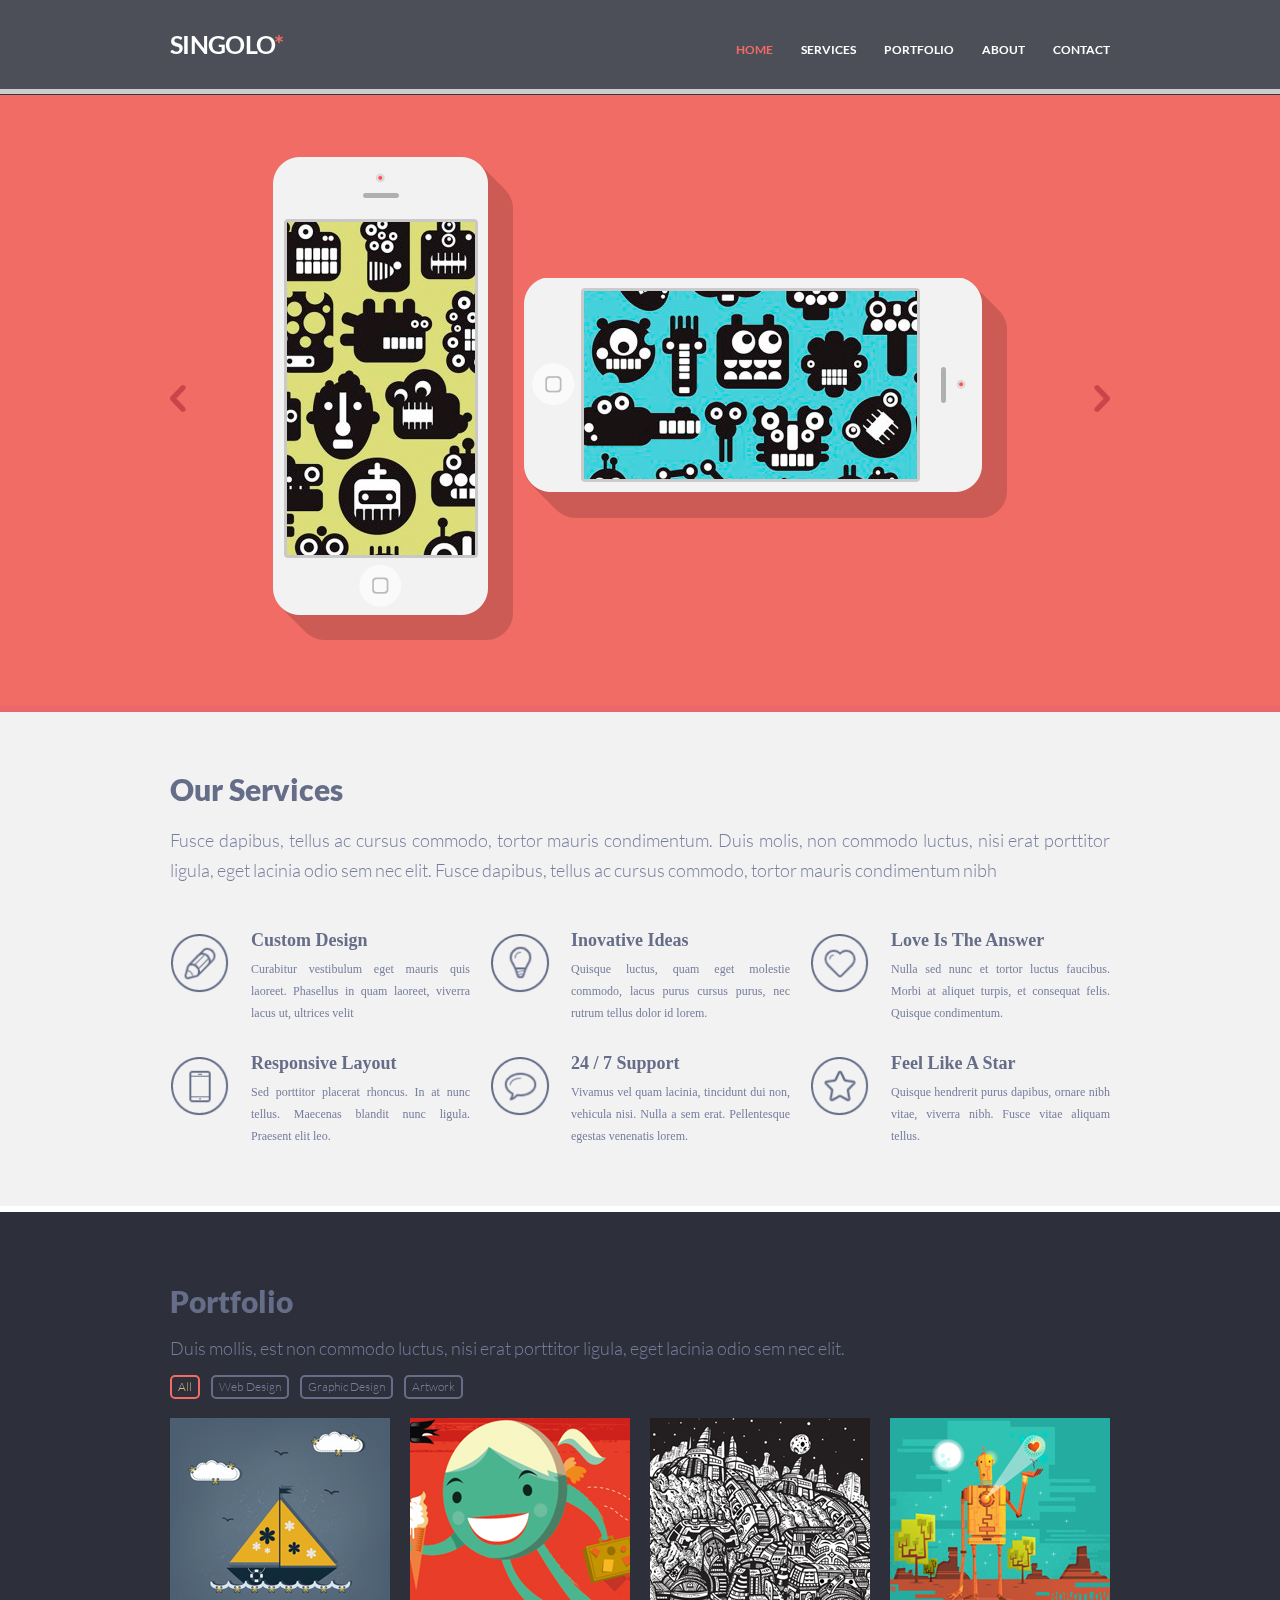
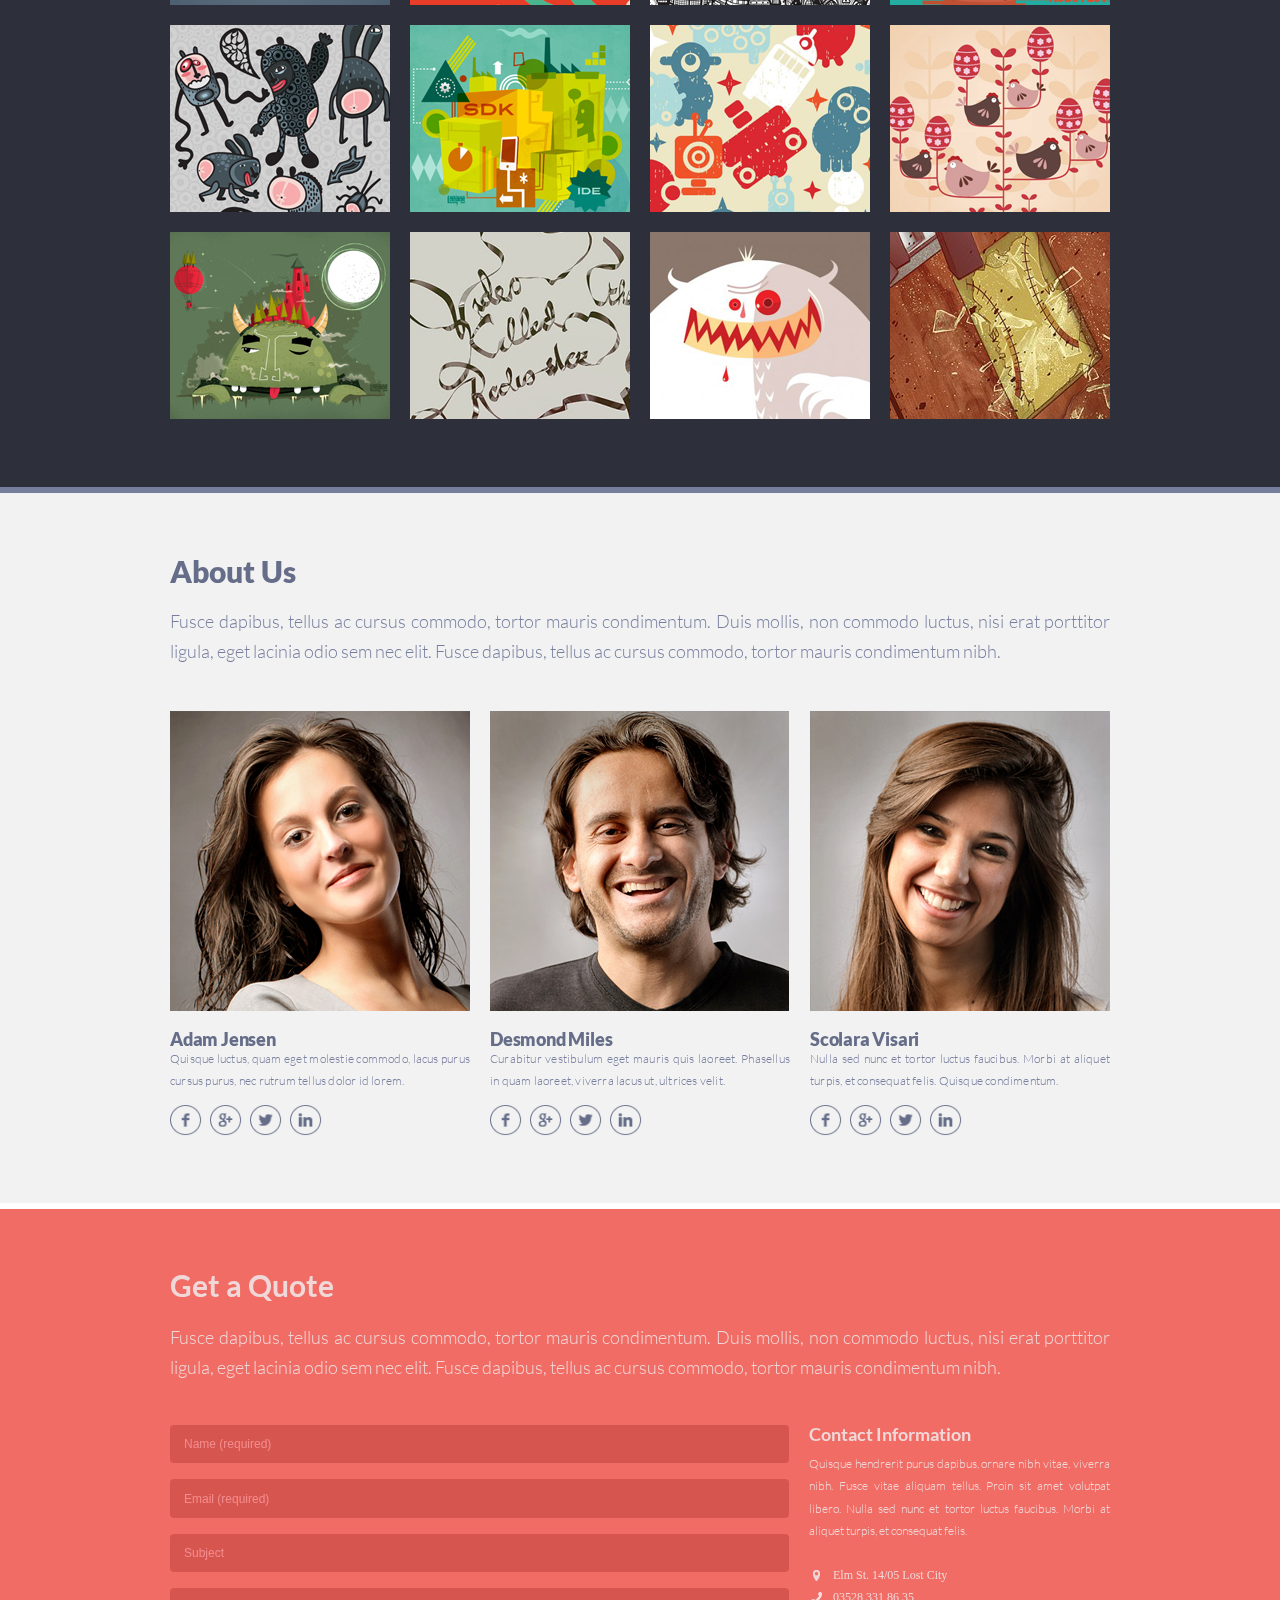
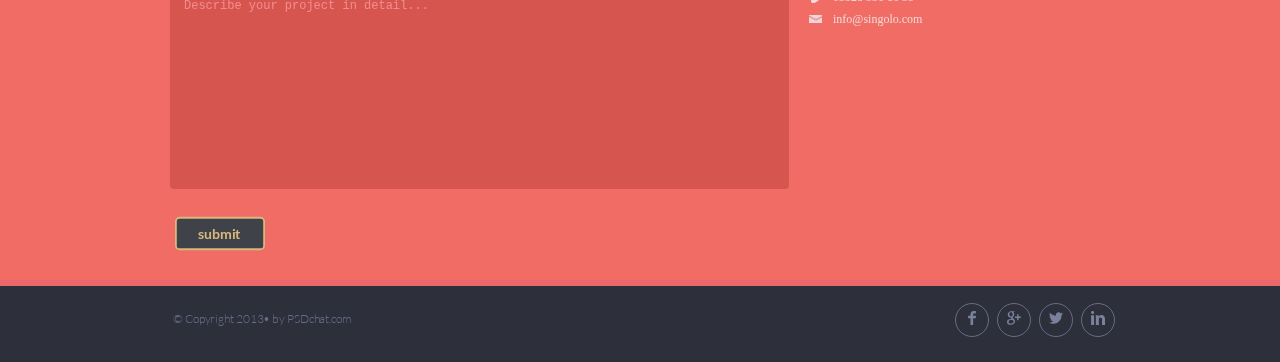
<file: index.html>
<!DOCTYPE html>
<html lang="en">

<head>
    <meta charset="UTF-8">
    <meta name="viewport" content="width=device-width, initial-scale=1.0">
    <link rel="stylesheet" href="./style.css">
    <link href="https://fonts.googleapis.com/css?family=Poppins&display=swap" rel="stylesheet">
    <link rel="shortcut icon" type="image/png" href="./assets/favicon-32x32.png" />
    <title>Singolo</title>
</head>

<body>
    <header id="header" class="header anchor">
 
        <div class="wrapper">
            <div class="blackblock"></div>
            <div class="header-burger">
                <img src="./assets/img-responsive/burger-menu.png" alt="Menu">
            </div>
            <a href="#" class="header-logo logo">Singolo</a>
            <nav class="page-header_navigation">
                <ul id="header-navigation" class="header-navigation">
                    <li class="navigation-item navigation-link-active"><a class="navigation-link" href="#home">Home</a>
                    </li>
                    <li class="navigation-item"><a class="navigation-link" href="#services">Services</a></li>
                    <li class="navigation-item"><a class="navigation-link" href="#portfolio">Portfolio</a></li>
                    <li class="navigation-item"><a class="navigation-link" href="#about">About</a></li>
                    <li class="navigation-item"><a class="navigation-link" href="#contact">Contact</a></li>
                </ul>
            </nav>
            <nav class="header-navigation-mobile">
                <div class="header-logo-mobile">
                    <h1><a href="#">Singolo<span class="header-logo-star">*</span></a></h1>
                </div>
                <ul class="header-navigation-mobile-menu">
                    <li clas="navigation-item navigation-link-active"><a class="navigation-link" href="#home">Home</a></li>
                    <li class="navigation-item"><a class="navigation-link" href="#services">Services</a></li>
                    <li class="navigation-item"><a class="navigation-link" href="#portfolio">Portfolio</a></li>
                    <li class="navigation-item"><a class="navigation-link" href="#about">About</a></li>
                    <li class="navigation-item"><a class="navigation-link" href="#contact">Contact</a></li>
                </ul>
            </nav>
        </div>
        <div class="progress-container">
            <div class="progress-bar" id="progressBar"></div>
          </div> 
    </header>
    <main class="main-section">
   
        <section id="home" class="slider slider-first">
            <div class="wrapper">
                <button type="button" class="slider-arrow arrow-left"></button>
                <div class="slide slide-active">
                    <div class="slider-phone-left phone iphone1">
                        <img class="iphone-display" src="./assets/img/iphone1-display.png" alt="IPhone1">
                    </div>
                    <div class="slider-phone-right phone iphone2">
                        <img class="iphone-display" src="./assets/img/iphone2-display.png" alt="IPhone2">
                    </div>
                </div>
                <div class="slide">
                    <img class="slider-iphone3 phone" src="./assets/img/second_slide.svg" alt="IPhone3">
                </div>
                <button type="button" class="slider-arrow arrow-right"></button>
            </div>
        </section>
        <section id="services" class="services">
            <a name="services" class="anchor"></a>
            <div class="wrapper">
                <h2>Our Services</h2>
                <p class="services-description">Fusce dapibus, tellus ac cursus commodo, tortor mauris condimentum. Duis
                    molis, non commodo luctus, nisi erat porttitor ligula, eget lacinia odio sem nec elit. Fusce
                    dapibus, tellus ac cursus commodo, tortor mauris condimentum nibh</p>
                <div class="services-cards">
                    <div class="services-item">
                        <img src="./assets/img/customdesign.png" alt="Service1" class="service-card-image" width="60"
                            height="60" />
                        <div class="services-item-content">
                            <span class="services-item-title">Custom Design</span>
                            <p class="services-item-description">Curabitur vestibulum eget mauris quis laoreet.
                                Phasellus in quam laoreet, viverra lacus ut, ultrices velit</p>
                        </div>
                    </div>
                    <div class="services-item">
                        <img src="./assets/img/innovativeideas.png" alt="Service2" class="service-card-image" width="60"
                            height="60" />
                        <div class="services-item-content">
                            <span class="services-item-title">Inovative Ideas</span>
                            <p class="services-item-description">Quisque luctus, quam eget molestie commodo, lacus purus
                                cursus purus, nec rutrum tellus dolor id lorem.</p>
                        </div>
                    </div>
                    <div class="services-item">
                        <img src="./assets/img/loveistheanswer.png" alt="Service3" class="service-card-image" width="60"
                            height="60" />
                        <div class="services-item-content">
                            <span class="services-item-title">Love Is The Answer</span>
                            <p class="services-item-description">Nulla sed nunc et tortor luctus faucibus. Morbi at
                                aliquet turpis, et consequat felis. Quisque condimentum.</p>
                        </div>
                    </div>
                    <div class="services-item">
                        <img src="./assets/img/responsivelayout.png" alt="Service4" class="service-card-image"
                            width="60" height="60" />
                        <div class="services-item-content">
                            <span class="services-item-title">Responsive Layout</span>
                            <p class="services-item-description">Sed porttitor placerat rhoncus. In at nunc tellus.
                                Maecenas blandit nunc ligula. Praesent elit leo.</p>
                        </div>
                    </div>
                    <div class="services-item">
                        <img src="./assets/img/247support.png" alt="Service5" class="service-card-image" width="60"
                            height="60" />
                        <div class="services-item-content">
                            <span class="services-item-title">24 / 7 Support</span>
                            <p class="services-item-description">Vivamus vel quam lacinia, tincidunt dui non, vehicula
                                nisi. Nulla a sem erat. Pellentesque egestas venenatis lorem.</p>
                        </div>
                    </div>
                    <div class="services-item">
                        <img src="./assets/img/feellikeastar.png" alt="Service6" class="service-card-image" width="60"
                            height="60" />
                        <div class="services-item-content">
                            <span class="services-item-title">Feel Like A Star</span>
                            <p class="services-item-description">Quisque hendrerit purus dapibus, ornare nibh vitae,
                                viverra nibh. Fusce vitae aliquam tellus.</p>
                        </div>
                    </div>
                </div>
            </div>
        </section>
        <section id="portfolio" class="portfolio anchor">
            <a name="portfolio" class="anchor"></a>
            <div class="wrapper">
                <h2 class="portfolio-title">Portfolio</h2>
                <p class="portfolio-description">Duis mollis, est non commodo luctus, nisi erat porttitor ligula, eget
                    lacinia odio sem nec elit.</p>
                <div id="portfolio-buttons" class="buttons">
                    <button class="portfolio-buttons portfolio-buttons-active">All</button>
                    <button class="portfolio-buttons">Web Design</button>
                    <button class="portfolio-buttons">Graphic Design</button>
                    <button class="portfolio-buttons">Artwork</button>
                </div>
                <div class="portfolio-work-wrapper">
                    <ul class="portfolio-work">
                        <li class="work-card">
                            <img src="./assets/img/work/work_01.jpg" alt="portfolio image1" class="work-image">
                        </li>
                        <li class="work-card">
                            <img src="./assets/img/work/work_02.jpg" alt="portfolio image2" class="work-image">
                        </li>
                        <li class="work-card">
                            <img src="./assets/img/work/work_03.jpg" alt="portfolio image3" class="work-image">
                        </li>
                        <li class="work-card">
                            <img src="./assets/img/work/work_04.jpg" alt="portfolio image4" class="work-image">
                        </li>
                        <li class="work-card">
                            <img src="./assets/img/work/work_05.jpg" alt="portfolio image5" class="work-image">
                        </li>
                        <li class="work-card">
                            <img src="./assets/img/work/work_06.jpg" alt="portfolio image6" class="work-image">
                        </li>
                        <li class="work-card">
                            <img src="./assets/img/work/work_07.jpg" alt="portfolio image7" class="work-image">
                        </li>
                        <li class="work-card">
                            <img src="./assets/img/work/work_08.jpg" alt="portfolio image8" class="work-image">
                        </li>
                        <li class="work-card">
                            <img src="./assets/img/work/work_09.jpg" alt="portfolio image9" class="work-image">
                        </li>
                        <li class="work-card">
                            <img src="./assets/img/work/work_010.jpg" alt="portfolio image10" class="work-image">
                        </li>
                        <li class="work-card">
                            <img src="./assets/img/work/work_011.jpg" alt="portfolio image11" class="work-image">
                        </li>
                        <li class="work-card">
                            <img src="./assets/img/work/work_012.jpg" alt="portfolio image12" class="work-image">
                        </li>
                    </ul>
                </div>
            </div>
        </section>
        <section id="about" class="about">
            <a name="about" class="anchor"></a>
            <div class="wrapper">
                <h2 class="about-title">About Us</h2>
                <p class="about-description">Fusce dapibus, tellus ac cursus commodo, tortor mauris condimentum. Duis
                    mollis, non commodo luctus, nisi erat porttitor ligula, eget lacinia odio sem nec elit. Fusce
                    dapibus, tellus ac cursus commodo, tortor mauris condimentum nibh.</p>
                <div class="agents">
                    <div class="about-agents-container">
                        <ul class="agent-list">
                            <li class="agent-info">
                                <img src="./assets/img/agent1.png" alt="person" class="agent-photo">
                                <h3 class="agent-name">Adam Jensen</h3>
                                <p class="agent-description">Quisque luctus, quam eget molestie commodo, lacus purus
                                    cursus purus, nec rutrum tellus dolor id lorem.</p>
                                <div class="social-agents">
                                    <a href="#" class="social-item">
                                        <img src="./assets/img/facebook.png" alt="facebook" class="social-image">
                                    </a>
                                    <a href="#" class="social-item">
                                        <img src="./assets/img/google+.png" alt="goole+" class="social-image">
                                    </a>
                                    <a href="#" class="social-item">
                                        <img src="./assets/img/twitter.png" alt="twitter" class="social-image">
                                    </a>
                                    <a href="#" class="social-item">
                                        <img src="./assets/img/linkedin.png" alt="linkedin" class="social-image">
                                    </a>
                                </div>
                            </li>
                            <li class="agent-info">
                                <img src="./assets/img/agent2.png" alt="person" class="agent-photo">
                                <h3 class="agent-name">Desmond Miles</h3>
                                <p class="agent-description">Curabitur vestibulum eget mauris quis laoreet. Phasellus in
                                    quam laoreet, viverra lacus ut, ultrices velit.</p>
                                <div class="social-agents">
                                    <a href="#" class="social-item">
                                        <img src="./assets/img/facebook.png" alt="facebook" class="social-image">
                                    </a>
                                    <a href="#" class="social-item">
                                        <img src="./assets/img/google+.png" alt="goole+" class="social-image">
                                    </a>
                                    <a href="#" class="social-item">
                                        <img src="./assets/img/twitter.png" alt="twitter" class="social-image">
                                    </a>
                                    <a href="#" class="social-item">
                                        <img src="./assets/img/linkedin.png" alt="linkedin" class="social-image">
                                    </a>
                                </div>
                            </li>
                            <li class="agent-info">
                                <img src="./assets/img/agent3.png" alt="person" class="agent-photo">
                                <h3 class="agent-name">Scolara Visari</h3>
                                <p class="agent-description">Nulla sed nunc et tortor luctus faucibus. Morbi at aliquet
                                    turpis, et consequat felis. Quisque condimentum.</p>
                                <div class="social-agents">
                                    <a href="#" class="social-item">
                                        <img src="./assets/img/facebook.png" alt="facebook" class="social-image">
                                    </a>
                                    <a href="#" class="social-item">
                                        <img src="./assets/img/google+.png" alt="goole+" class="social-image">
                                    </a>
                                    <a href="#" class="social-item">
                                        <img src="./assets/img/twitter.png" alt="twitter" class="social-image">
                                    </a>
                                    <a href="#" class="social-item">
                                        <img src="./assets/img/linkedin.png" alt="linkedin" class="social-image">
                                    </a>
                                </div>
                            </li>
                        </ul>
                    </div>
                </div>
            </div>
        </section>
        <section id="contact" class="quote">
            <a name="contact" class="anchor"></a>
            <div class="wrapper">
                <a name="contact">
                    <h2 class="quote-title">Get a Quote</h2>
                </a>
                <p class="quote-description">Fusce dapibus, tellus ac cursus commodo, tortor mauris condimentum. Duis
                    mollis, non commodo luctus, nisi erat porttitor ligula, eget lacinia odio sem nec elit. Fusce
                    dapibus, tellus ac cursus commodo, tortor mauris condimentum nibh.</p>
                <div class="quote-content">
                    <form action="#" method="POST" class="quote-form" id="form">
                        <input class="input text-field name-field" id="name" type="text" name="name"
                            placeholder="Name (required)" required pattern="[a-zA-Z_]{3,12}" minlength="3"
                            maxlength="12">
                        <input id="email" class="input text-field email-field" type="email" name="email"
                            placeholder="Email (required)" required pattern="([\w]+@{1}[a-z]{2,}[\.]{1}[a-z]{2,}){1}">
                        <input id="subject-input" class="input text-field subject-field" type="text" name="subject"
                            placeholder="Subject">
                        <textarea id="textarea" name="details" cols="30" rows="10" class="input textarea-block"
                            placeholder="Describe your project in detail..."></textarea>
                        <input class="submit-button" type="submit" name="submit" value="submit" id="submit-button">
                    </form>
                    <div id="modal-window" class="modal-window">
                        <div class="modal-content">
                            <span class="close">OK</span>
                            <div id="result"></div>
                        </div>
                    </div>
                    <div class="contact-information">
                        <h3 class="contact-title">Contact Information</h3>
                        <p class="contact-description">Quisque hendrerit purus dapibus, ornare nibh vitae, viverra nibh.
                            Fusce vitae aliquam tellus. Proin sit amet volutpat libero. Nulla sed nunc et tortor luctus
                            faucibus. Morbi at aliquet turpis, et consequat felis.</p>
                        <span class="contact-element location">Elm St. 14/05 Lost City</span>
                        <a class="contact-element tel" href="tel:03528 331 86 35">03528 331 86 35</a>
                        <a class="contact-element email" href="mailto:info@singolo.com">info@singolo.com</a>
                    </div>
                </div>
            </div>
        </section>

    </main>
    <footer>
        <div class="footer">
            <div class="wrapper">
                <div class="copyright">&copy; Copyright 2013&bull; by PSDchat.com
                </div>
                <ul class="social-footer">
                    <li class="social-items"><a href="#"><img src="./assets/img/facebook.svg" alt="facebook" width="14"
                                height="14"></a></li>
                    <li class="social-items"><a href="#"><img src="./assets/img/google-plus.svg" alt="google+"
                                width="14" height="14"></a></li>
                    <li class="social-items"><a href="#"><img src="./assets/img/twitter.svg" alt="twitter" width="14"
                                height="14"></a></li>
                    <li class="social-items"><a href="#"><img src="./assets/img/linkedin.svg" alt="linkedin" width="14"
                                height="14"></a></li>
                </ul>
            </div>
        </div>
    </footer>
    <button id="goTop">Go top</button>
    <script src="./script.js"></script>
</body>

</html>
</file>
<file: style.css>
@font-face {
    font-family: "Lato Light";
    src: url("./assets/fonts/Lato-Light.ttf");
}

@font-face {
    font-family: "Lato Regular";
    src: url("./assets/fonts/Lato-Regular.ttf");
}

@font-face {
    font-family: "Lato Bold";
    src: url("./assets/fonts/Lato-Bold.ttf");
}

@font-face {
    font-family: "Lato Black";
    src: url("./assets/fonts/Lato-Black.ttf");
}

html {
    height: 100%;
}

ul {
    list-style-type: none;
}

* {
    margin: 0;
    padding: 0;
}

@media (prefers-color-scheme: dark) {
    body {
        background: #1e1e1e;
        color: white;
    }
}

.progress-container {
    width: 100%;
    height: 5px;
    background: #ccc;
}

/* The progress bar (scroll indicator) */
.progress-bar {
    height: 5px;
    background: #f06c64;
    width: 0%;
}

body {
    min-width: 1020px;
    position: relative;
}

.rotated {
    transform: rotate(90deg);
    position: fixed;
}

.hidden {
    display: none;
}

.visible {
    display: block;
}

.blackblock {
    width: 100vw;
    height: 100vh;
    background: black;
    opacity: 50%;
    display: none;
    z-index: 5;
    position: fixed;
}

.header-burger {
    position: fixed;
    left: 20px;
    display: none;
    z-index: 15;
}

.header-navigation-mobile {
    display: none;
    position: fixed;
    padding-top: 232px;
    left: 0;
    top: 0;
    bottom: 0;
    z-index: 10;
    transform: all .5s cubic-bezier(0.175, 0.885, 0.32, 1.275);
    width: 74%;
    height: 100vh;
    background: #2D303A;
    margin-right: 0;
    box-shadow: 0 0 10px rgba(0, 0, 0, 0.5);
}

.header-navigation-mobile-menu li a {
    text-decoration: none;
    color: white;
}

.header-navigation-mobile-menu li a:hover {
    color: #f06c64;
}

.header-navigation-mobile-menu li {
    display: inline-block;
    color: white;
    font-size: 1.2rem;
    font-weight: 700;
    line-height: 30px;
    margin-left: 10px;
    font-family: "Lato Bold";
}

.header-logo-mobile a {
    text-decoration: none;
    color: white;
    font-family: "Lato Bold";
    font-size: 25px;
    line-height: 25px;
    font-weight: bold;
}

.header-logo-star {
    color: red;
}

.header-burger img {
    transition: .3s all;
    margin-top: 0.5em;
}

.header-logo-mobile h1 {
    font-size: 2.5rem;
    font-weight: 400;
    letter-spacing: -0.4px;
    font-family: "Lato Bold";
}

.header-navigation-mobile-menu li:before {
    display: none;
}

.wrapper {
    width: 940px;
    padding: 0 40px;
    margin: 0 auto;
    height: 100%;
}

.header {
    background-color: rgba(45, 48, 58, 0.85);
    backdrop-filter: grayscale(1) contrast(3) blur(3px);
    height: 5.9375rem;
    box-sizing: border-box;
    border-bottom: 0.375rem solid #323746;
    position: sticky;
    top: 0;
    z-index: 100;
    width: 100%;
}

.header .wrapper {
    display: flex;
    align-items: center;
    justify-content: space-between;
}

.logo {
    font-size: 25px;
    line-height: 25px;
    font-weight: bold;
    color: #ffffff;
    text-transform: uppercase;
    text-decoration: none;
    letter-spacing: -0.7px;
    font-family: "Lato Bold";
}

.logo::after {
    content: "*";
    color: #f06c64;
}

.header-burger {
    display: none;
}

.header-navigation {
    padding: 0;
    display: flex;
    list-style: none;
    font-size: 12px;
    line-height: 12px;
    font-weight: bold;
    padding-top: 0.6875rem;
    font-family: "Lato Bold";
}

.navigation-item {
    position: relative;
    height: 1.875rem;
    margin-left: 1.75rem;
    margin-top: 1.125rem;
}

.header-navigation .navigation-item.navigation-link-active a {
    color: #f06c64;
}

.navigation-item a {

    color: white;
    text-decoration: none;
    text-transform: uppercase;
    display: block;
    height: 100%;
    font-family: "Lato Bold";
}

.navigation-item:hover a {
    color: #f06c64;
}

.header-navigation .navigation-item:not(:last-child)::after {
    content: ".";
    display: block;
    position: absolute;
    right: -1.125rem;
    top: -0.125rem;
    color: #494e62;
}

.phone {
    background-repeat: no-repeat;
    position: relative;
    flex-shrink: 0;
}

.iphone1 {
    background-image: url("./assets/img/iphone1.png");
    width: 15rem;
    height: 30.1875rem;
}

.iphone2 {
    background-image: url("./assets/img/iphone2.png");
    width: 30.1875rem;
    height: 15rem;
}

.phone .iphone-display {
    position: absolute;
}

.iphone1 .iphone-display {
    left: 0.875rem;
    top: 4.0625rem;
}

.iphone2 .iphone-display {
    left: 3.75rem;
    top: 0.8125rem;
}

.slider {
    background-color: #f06c64;
    box-sizing: border-box;
    border-bottom: 6px solid #ea676b;
    position: relative;
}

.slider-phone-left {
    position: relative;
    left: -0.375rem;
}

.slider-phone-right {
    position: relative;
    left: 0.3125rem;
}

.slider .wrapper {
    display: flex;
    align-items: center;
    justify-content: space-between;
    padding-top: 3.3125rem;
    padding-bottom: 3.625rem;
}

.slider-arrow {
    width: 1rem;
    height: 1.6875rem;
    background: url("./assets/img/arrowleft.svg") no-repeat;
    border: none;
    cursor: pointer;
    outline: none;
}

.slider-arrow:hover {
    opacity: 0.8;
}

.arrow-right {
    transform: rotate(180deg);
}

.hideh1 {
    position: absolute;
}

.services {
    background-color: #f2f2f2;
    color: #666d89;
    padding-bottom: 3.9375rem;
    box-sizing: border-box;
    border-bottom: 6px solid #ffffff;
    text-align: justify;
    padding-bottom: 3rem;
}

#portfolio,
#services,
#about,
#contact {
    scroll-margin-top: 2.5rem;
}

#home {
    scroll-margin-top: 95px;
}

.services {
    background-color: #f2f2f2;
    border-bottom: 6px solid #fff;
    padding-top: 62px;
    padding-bottom: 16px;
    position: relative;
}

.services h2 {
    font-size: 1.875em;
    line-height: 30px;
    font-weight: 900;
    font-family: "Lato Black";
}

.services .services-description {
    font-size: 18px;
    line-height: 30px;
    font-weight: 300;
    padding-top: 1.3125rem;
    color: #767e9e;
    font-family: "Lato light";
}

.services-cards {
    display: flex;
    justify-content: space-between;
    flex-wrap: wrap;
    padding-top: 42px;
    padding-bottom: 17px;
}

.services-item {
    width: 300px;
    display: flex;
    justify-content: space-between;
    padding-bottom: 26px;
    max-height: 97px;
}

.services-item-description {
    text-align: justify;
    font-size: 12px;
    line-height: 22px;
    color: #767e9e;
    padding-top: 5px;
    overflow: hidden;
    text-overflow: ellipsis;
    max-height: 71px;
    max-width: 219px;
    word-break: break-word;
}

.services-item-content {
    position: relative;
    display: inline-block;
}

.services-item-title {
    font-size: 18px;
    line-height: 26px;
    text-align: left;
    color: #666d89;
    font-weight: 900;
}


.service-card-image {
    padding-right: 21px;
    padding-top: 6px;
}

.portfolio {
    background-color: #2d303a;
    padding-top: 71px;
    padding-bottom: 48px;
    border-bottom: 6px solid #767e9e;
    position: relative;
}

.portfolio-title {
    font-size: 30px;
    padding-bottom: 1.3125rem;
    font-weight: 900;
    color: #666d89;
    font-family: "Lato Black";
}

.portfolio-description {
    font-size: 18px;
    font-weight: 300;
    color: #767e9e;
    line-height: 16px;
    margin-bottom: 19px;
    font-family: "Lato light";
}

.buttons {
    display: flex;
}

.portfolio-buttons {
    color: #767e9e;
    border: 2px solid #666d89;
    border-radius: 5px;
    background-color: transparent;
    margin-right: 0.6875rem;
    line-height: 18px;
    outline: none;
    font-size: 12px;
    font-family: "Lato light";
    font-weight: 400;
    padding: 1px 6px;
}

.portfolio-buttons:hover {
    border-color: #767e9e;
    color: #ffffff;
}

.portfolio-buttons-active {
    color: #d6b87c;
    border: 2px solid #f06c64;
}

.portfolio-buttons-active {
    color: #d6b87c;
    border: 2px solid #f06c64;
}

.portfolio-work-wrapper {
    margin-top: 19px;
    max-height: 621px;
    overflow: hidden;
}

.portfolio-work {
    display: flex;
    justify-content: space-between;
    flex-wrap: wrap;
    transition: all 1s ease-out;
}

.work-card {
    width: 220px;
    height: 187px;
    margin-bottom: 20px;
}

.work-image {
    display: block;
    box-sizing: border-box;
    width: 220px;
    height: 187px;
    transition: all 0.2s ease-out;
}

.work-image:hover {
    transform: translateY(5px);
    filter: sepia(0.5);
}

.about {
    background-color: #f2f2f2;
    border-bottom: 6px solid #fff;
    padding-top: 69px;
    padding-bottom: 67px;
    position: relative;
}


.about-title {
    font-size: 30px;
    font-weight: 900;
    color: #666d89;
    line-height: 18px;
    margin-bottom: 26px;
    font-family: "Lato Black";
}

.about-description {
    font-size: 18px;
    font-weight: 300;
    color: #767e9e;
    line-height: 30px;
    margin-bottom: 45px;
    text-align: justify;
    font-family: "Lato light";
}

.agent-list {
    display: flex;
    justify-content: space-between;
    flex-wrap: wrap;
}

.agent-info {
    width: 300px;
}

.agent-info:first-child .social-block {
    margin-left: 1px;
}

.agent-photo {
    width: 300px;
    height: 300px;
    overflow: hidden;
}

.agent-photo:hover {
    filter: sepia(0.5);
  }

.agent-name {
    font-size: 18px;
    line-height: 18px;
    color: #666d89;
    font-weight: 900;
    padding-top: 15px;
    letter-spacing: -0.2px;
    text-overflow: ellipsis;
    overflow: hidden;
    max-height: 18px;
    font-family: "Lato Black";
}

.agent-description {
    font-size: 12px;
    line-height: 22px;
    color: #767e9e;
    padding-bottom: 0.75rem;
    font-family: "Lato light";
    text-align: justify;
    letter-spacing: 0.2px;
    word-wrap: break-word;
}

.social-agents {
    width: 152px;
    height: 32px;
    display: flex;
    justify-content: space-between;
    flex-wrap: wrap;
    background-color: transparent;
}

.social-agents a {
    height: 32px;
    border-radius: 50%;
    transition: 0.5s ease-out;
}

.social-agents a:hover {
    background-color: #fff;
    transition: 0.5s ease-out;
}

.social-image {
    height: 32px;
    width: 32px;
    opacity: 1;
}

.social-image:hover {
    opacity: 0.8;
    filter: sepia(0.5);
}

.quote {
    background-color: #f06c64;
    padding-top: 57.5px;
    padding-bottom: 14px;
    border-bottom: 6px solid #ea676b;
    position: relative;
}

.quote-title {
    font-size: 30px;
    color: #f0d8d9;
    margin-bottom: 19px;
    font-weight: 900;
    font-family: "Lato Bold";
}

.quote-description {
    font-size: 18px;
    color: #f0d8d9;
    font-weight: 300;
    line-height: 30px;
    text-align: justify;
    font-family: "Lato light";
}

.quote-content {
    margin-top: 43px;
    display: flex;
    justify-content: space-between;
    flex-wrap: wrap;
}

.quote-form {
    width: 605px;
    display: flex;
    justify-content: center;
    flex-direction: column;
    font-family: Lato, sans-serif;
}

.input {
    padding-left: 14px;
    width: 100%;
    height: 38px;
    background-color: #d6564f;
    outline: none;
    font-size: 12px;
    line-height: 22px;
    font-weight: 400;
    border-radius: 4px;
    border: none;
    margin-bottom: 16px;
    transition: .5s ease-out;
}

.text-field {
    padding-top: 0.5px;
}

.name-field:valid:focus,
.email-field:valid:focus {
    background-color: #fff;
    border-color: 1px solid #000;
}

.name-field:invalid:focus,
.email-field:invalid:focus {
    background-color: #000;
    color: #fff;
}

.input:hover {
    background-color: #b73d36;
    transition: .5s ease-out;
}

.input::placeholder {
    color: #f48c8f;
}

.input.textarea-block {
    height: 194px;
    resize: none;
    padding-top: 7px;
}

input[type="submit"] {
    color: #f0d8d9;
    width: 100px;
    font-size: 16px;
    margin-top: 10px;
    padding-left: 0;
    font-family: "Lato Bold";
    outline: none;
    border: 2px solid #d6b87c;
    border-radius: 5px;
    transform: scale(0.9);
    transition: 0.2s;
    background-color: #3f4249;
    color: #d6b87c;
    height: 37px;
    margin-bottom: 14px;
    padding-right: 2px;
    outline: none;
}

input[type="submit"]:hover {
    cursor: pointer;
    transform: scale(1);
    transition: 0.2s;
}

.contact-information {
    display: flex;
    flex-direction: column;
    width: 301px;
    position: relative;
}

.contact-title {
    font-size: 18px;
    line-height: 18px;
    color: #f0d8d9;
    font-weight: 900;
    margin-bottom: 10px;
    font-family: "Lato Bold";
}

.contact-description {
    font-size: 12px;
    line-height: 22.5px;
    font-weight: 400;
    color: #f0d8d9;
    margin-bottom: 25px;
    text-align: justify;
    font-family: "Lato light";
}

.contact-element {
    margin-bottom: 7px;
    color: #f0d8d9;
    font-size: 12px;
    font-weight: 400;
    padding-left: 24px;
    text-decoration: none;
}

.contact-element::before {
    content: "";
    position: absolute;
    display: block;
    width: 13px;
    height: 13px;
    background-repeat: no-repeat;
    left: 0;
}

.contact-element.location::before {
    background-image: url('./assets/img/contact-location.png');
    background-size: 7px;
    background-position: 4px 2.3px;
}

.contact-element.tel::before {
    background-image: url('./assets/img/contact-phone.png');
    background-size: 11px;
    background-position: 2px 2px;
}

.contact-element.email {
    margin: 0;
}

.contact-element.email::before {
    background-image: url('./assets/img/contact-mail.png');
    background-size: 14px;
    background-position: 0px 5px;
    margin-top: -2px;
}

footer {
    height: 4.75rem;
    background-color: #2d303a;
}

.footer {
    height: 76px;
    margin: 0 auto;
    display: flex;
    flex-direction: row;
    justify-content: space-between;
    align-items: center;
}

.footer .wrapper {
    display: flex;
    justify-content: space-between;
    align-items: center;
}

.social-footer {
    display: flex;
    flex-direction: row;
    justify-content: space-between;
    list-style-type: none;
}

.social-items {
    width: 2rem;
    height: 2rem;
    display: flex;
    justify-content: center;
    align-items: center;
    border: 1px solid #666d89;
    border-radius: 50%;
    transition: opacity 350ms ease-in-out;
    margin-right: -4.5px;
    margin-bottom: 0.5rem;
}

.social-items:not(:last-child) {
    margin-right: 0.5rem;
}

.social-items:hover {
    cursor: pointer;
    opacity: 0.5;
    border: 1px solid yellowgreen;
}

.copyright {
    color: #666d89;
    font-size: 12px;
    margin-left: 0.1875rem;
    margin-bottom: 0.7rem;
    font-family: "lato light";
    letter-spacing: -0.1px;
}

.bordered {
    border: 5px solid #F06C64;
    border-radius: 3%;
}

.display-switch .iphone-display {
    opacity: 0;
}

.slide {
    opacity: 0;
    display: none;
    height: 500px;
}

.slide-active {
    display: flex;
    position: relative;
    align-items: center;
    opacity: 1;
}

.slider-second {
    background-color: #648BF0;
    border-bottom: 6px solid rgb(46, 71, 136);
}

/* Modal Window */

.modal-window {
    display: none;
    position: fixed;
    z-index: 1;
    padding-top: 100px;
    left: 0;
    top: 0;
    width: 100%;
    height: 100%;
    overflow: auto;
    background-color: rgba(0, 0, 0, 0.4);
    font-family: 'Poppins', sans-serif;
    animation: fadeIn 1s 1;
}

.modal-content {
    background-color: #d6b87c;
    margin: auto;
    padding: 20px;
    border: 5px solid #3f4249;
    width: 40%;
    border-radius: 15px;
    color: #141D2F;
}

.close {
    color: #141D2F;
    float: right;
    font-size: 20px;
    font-weight: bold;
    font-family: 'Poppins', sans-serif;
}

.close:hover {
    color: rgba(0, 0, 0, 0.4);
    text-decoration: none;
    cursor: pointer;
}

/*keyframe for modal animation*/
@keyframes fadeIn {
    0% {
        opacity: 0
    }

    10% {
        opacity: 0.1
    }

    20% {
        opacity: 0.2
    }

    30% {
        opacity: 0.3
    }

    40% {
        opacity: 0.4
    }

    50% {
        opacity: 0.5
    }

    60% {
        opacity: 0.6
    }

    70% {
        opacity: 0.7
    }

    80% {
        opacity: 0.8
    }

    90% {
        opacity: 0.9
    }

    100% {
        opacity: 1
    }
}

#goTop {
    position: fixed;
    z-index: 999;
    right: 0;
    top: 50%;
    transform: translateY(-50%);
    padding: 20px;
    color: #fff;
    background: rgba(00, 00, 00, 0.3);
    border: none;
    opacity: 0;
    transition: opacity 0.4s linear;
    font-family: 'Poppins', sans-serif;
    outline: none;
    border: 2px solid #d6b87c;
}

#goTop.is-visible {
    opacity: 1;
}

@media screen and (max-width: 768px) {

    body {
        min-width: 768px;
    }

    .header {
        position: fixed;
    }

    .wrapper {
        width: 688px;
        padding: 0 40px;
    }

    .page-header_navigation {
        padding-top: 6px;
    }

    .page-header_navigation .navigation-item {
        margin-left: 30.5px;
        letter-spacing: -0.09px;
    }

    .slider {
        padding-top: 94px;
        padding-bottom: 0;
        border-bottom: 4.55px solid #EA676B;
    }

    .slider .wrapper {
        height: 450.46px;
        width: 711.72px;
        padding: 0 20px;
    }

    .slide .slide-active {
        width: 599.34px;
        height: 388.07px;
        left: -9px;
        top: 10px;
    }

    .slider-phone-left {
        height: 388.07px;
        width: 180.71px;
        background: url('./assets/img-responsive/vertical-phone-pad.png');
    }

    .iphone1 .iphone-display {
        width: 141px;
        height: 251px;
        top: 50px;
        left: 12px;
    }

    .slider-phone-right {
        height: 200.63px;
        width: 363.67px;
        background: url('./assets/img-responsive/horizontal-phone-pad.png') no-repeat;
    }

    .iphone2 .iphone-display {
        width: 251px;
        height: 142px;
        left: 45px;
        top: 11px;
    }

    .phone.slider-iphone3 {
        height: 400.63px;
        width: 463.67px;
    }

    .slider-arrow {
        width: 16px;
        top: 4px;
    }

    .arrow-left {
        left: -20px;
    }

    .slider-arrow .arrow-right {
        right: 7px;
    }

    .services {
        padding-top: 40px;
        border: none;
        padding-bottom: 9px;
    }

    .services .wrapper {
        position: relative;
    }

    .services-cards {
        width: 654px;
        padding-top: 32px;
    }

    .services-item {
        position: relative;
        margin-top: -1px;
        padding-bottom: 48px;
    }

    .services-item-img {
        padding-top: 4.5px;
        position: relative;
    }

    .portfolio {
        padding-top: 69px;
        padding-bottom: 67px;
    }

    .portfolio .wrapper {
        width: 695px;
        padding: 0 32px 0 41px;
    }

    .portfolio-title {
        letter-spacing: -0.95px;
        margin-bottom: 27px;
    }

    .portfolio-description {
        margin-bottom: 13px;
        font-size: 18px;
        line-height: 30px;
        font-weight: 300;
        letter-spacing: 1px;
    }

    .portfolio-work-wrapper {
        max-height: 794px;
        margin-top: 27px;
        width: 688.851px;
        position: relative;
        right: 2px;
    }

    .portfolio-work {
        position: relative;
    }

    .work-card {
        width: 206.19px;
        height: 173.76px;
    }

    .about {
        padding-top: 63px;
    }

    .about-description {
        margin-bottom: 39px;
    }

    .agents {
        position: relative;
        right: -2px;
    }

    .agent-info {
        width: 219px;
        height: 360px;
    }

    .agent-photo {
        width: 218.94px;
        height: 218.94px;
        position: relative;
    }

    .agent-info:nth-child(2) .agent-photo {
        right: 1px;
    }

    .agent-infom:nth-child(3) .agent-photo {
        right: 2px;
    }

    .agent-name {
        padding-top: 10px;
        letter-spacing: 0;
        max-height: 18px;
        text-overflow: ellipsis;
    }

    .agent-description {
        line-height: 23px;
        margin-bottom: 9px;
        margin-top: 0;
    }

    .about .social-agents {
        position: relative;
        right: 2px;
    }

    .quote {
        padding-top: 51.5px;
        padding-bottom: 39px;
    }

    .quote .wrapper {
        width: 689px;
        padding: 0 37px 0 42px;
    }

    .quote-content {
        margin-top: 24px;
    }

    .quote-form {
        width: 433px;
        position: relative;
        right: 4px;
    }

    .text-field {
        width: 433px;
        height: 38px;
        border-radius: 5px;
        padding-top: 0;
        padding-top: 1px;
    }

    .text-field::placeholder {
        font-size: 12px;
    }

    .input {
        margin-bottom: 12px;
        padding-left: 9px;
    }

    .input.textarea-block {
        border-radius: 5px;
        height: 153px;
        padding-top: 3px;
        margin-bottom: 18px;
    }

    .contact-title {
        line-height: 21px;
        margin-bottom: 1px;
    }

    .contact-description {
        margin-bottom: 12px;
    }

    .contact-element {
        padding-left: 22px;
    }

    .contact-element::before {
        left: -2px;
    }

    .contact-information {
        width: 221px;
    }

    .footer .wrapper {
        justify-content: center;
    }

    .copyright {
        display: none;
    }

}

@media screen and (max-width: 375px) {

    body {
        min-width: 375px;
    }

    .wrapper {
        width: 86.67%;
        padding: 0 20.5px;
    }

    .header .wrapper {
        position: fixed;
        width: 64%;
        padding: 0 20px;
        margin: 0;
    }

    .logo {
        margin-left: auto;
    }

    .header {
        position: fixed;
    }

    #home {
        width: 100%;
        padding-top: 105px;
        padding-bottom: 30px;
    }

    .slider .wrapper {
        width: 94.32%;
        padding-left: 10.71px;
        padding-right: 10.59px;
        margin: 0 auto;
        height: 190px;
    }

    .slide .slide-active {
        width: 51.37%;
        height: 35.53%;
        left: 0;
    }

    .slider-phone-left {
        width: 88.24px;
        height: 189.49px;
        background: url('./assets/img-responsive/vertical-phone-mobile.png') no-repeat;
    }

    .iphone1 .iphone-display {
        width: 69px;
        height: 123px;
        top: 25px;
        left: 6px;
    }

    .slider-phone-right {
        height: 97.96px;
        width: 177.57px;
        background: url('./assets/img-responsive/horizontal-phone-mobile.png') no-repeat;
    }

    .iphone2 .iphone-display {
        width: 123px;
        height: 69px;
        left: 22px;
        top: 5px;
    }

    .phone.slider-iphone3 {
        height: 189.49px;
        width: 163.67px
    }

    .slider-arrow {
        width: 14px;
        height: 24.77px;
        background-size: 100% 100%;
    }

    .slider-arrow .arrow-right {
        left: 0;
    }

    .arrow-left {
        right: 0;
    }

    .services-cards {
        width: 100%;
    }

    .services-item {
        padding-bottom: 15px;
    }

    .portfolio {
        padding-bottom: 20px;
    }

    .portfolio .wrapper {
        width: 314px;
        padding: 0 20px;
    }

    .portfolio-work-wrapper {
        width: 100%;
        height: 100%;
        justify-content: space-around;
    }

    .work-card {
        width: 151px;
        height: 128px;
        margin-bottom: 14px;
    }

    .work-image {
        width: 100%;
        height: 100%;
    }

    .portfolio-work-wrapper {
        max-height: 100%;
        overflow: hidden;
    }

    .about {
        padding-bottom: 0;
    }

    .agent-list {
        justify-content: center;
    }

    .agent-info {
        width: 314px;
        height: 440px;
        margin-bottom: 34px;
    }

    .agent-description {
        margin-top: 5px;
    }

    .agent-photo {
        width: 73vw;
        height: 47vh;
    }

    .quote .wrapper {
        width: 325px;
        padding: 0 20.5px;
    }

    .quote-form {
        width: 100%;
    }

    .text-field {
        width: 100%;
    }

    .contact-information {
        width: 100%;
        margin-top: 34px;
    }

    .modal-window {
        width: 95%;
    }

    input[type="submit"] {
        width: 100%;
    }

    .header-burger {
        display: block;
    }

    .header-navigation-mobile-menu {
        position: absolute;
        right: 71px;
    }

    .header-navigation-mobile-menu li {
        display: block;
        font-size: 2.0rem;
        margin-bottom: 27px;
        font-family: "Lato Black";
    }

    .header-logo-mobile {
        position: fixed;
        top: 24px;
        right: calc(71px + 26vw);
    }

    .header-logo-mobile h1 {
        font-size: 2.0rem;
    }

    .page-header_navigation {
        display: none;
    }
}
</file>
